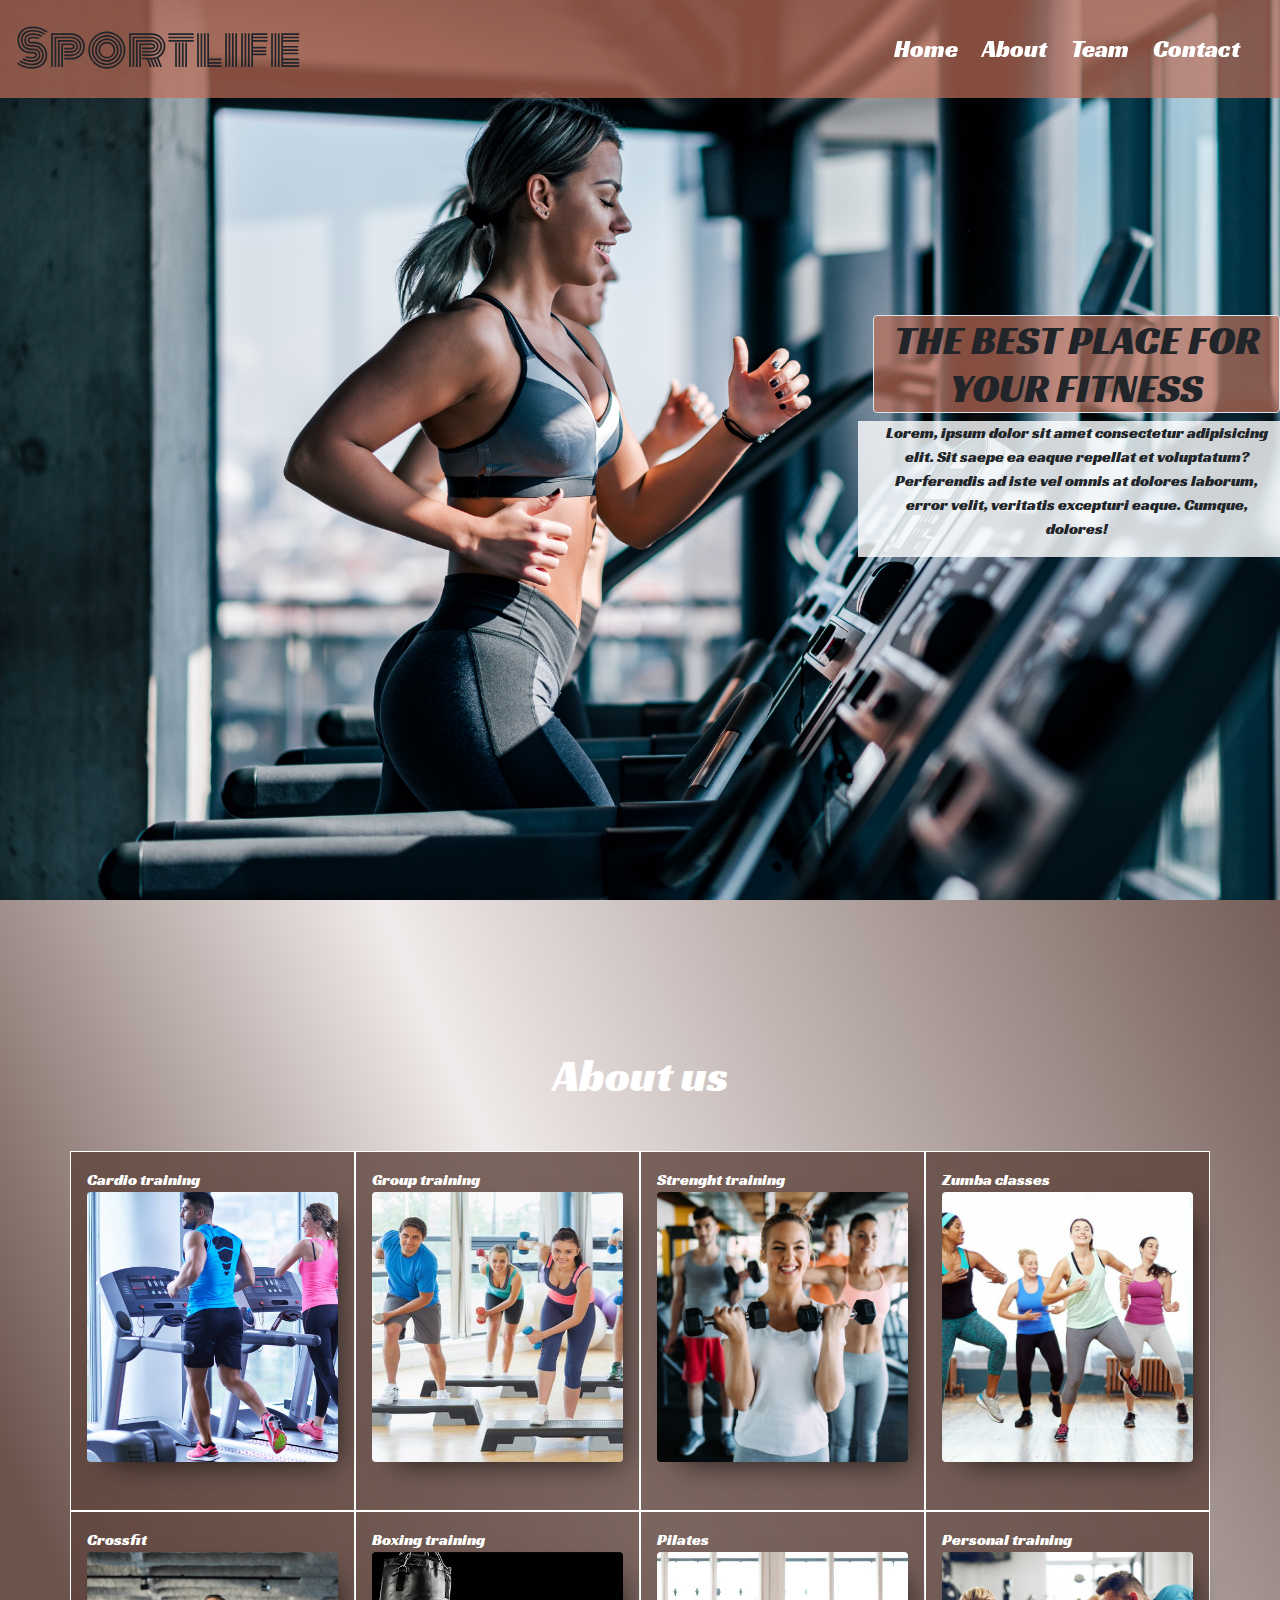
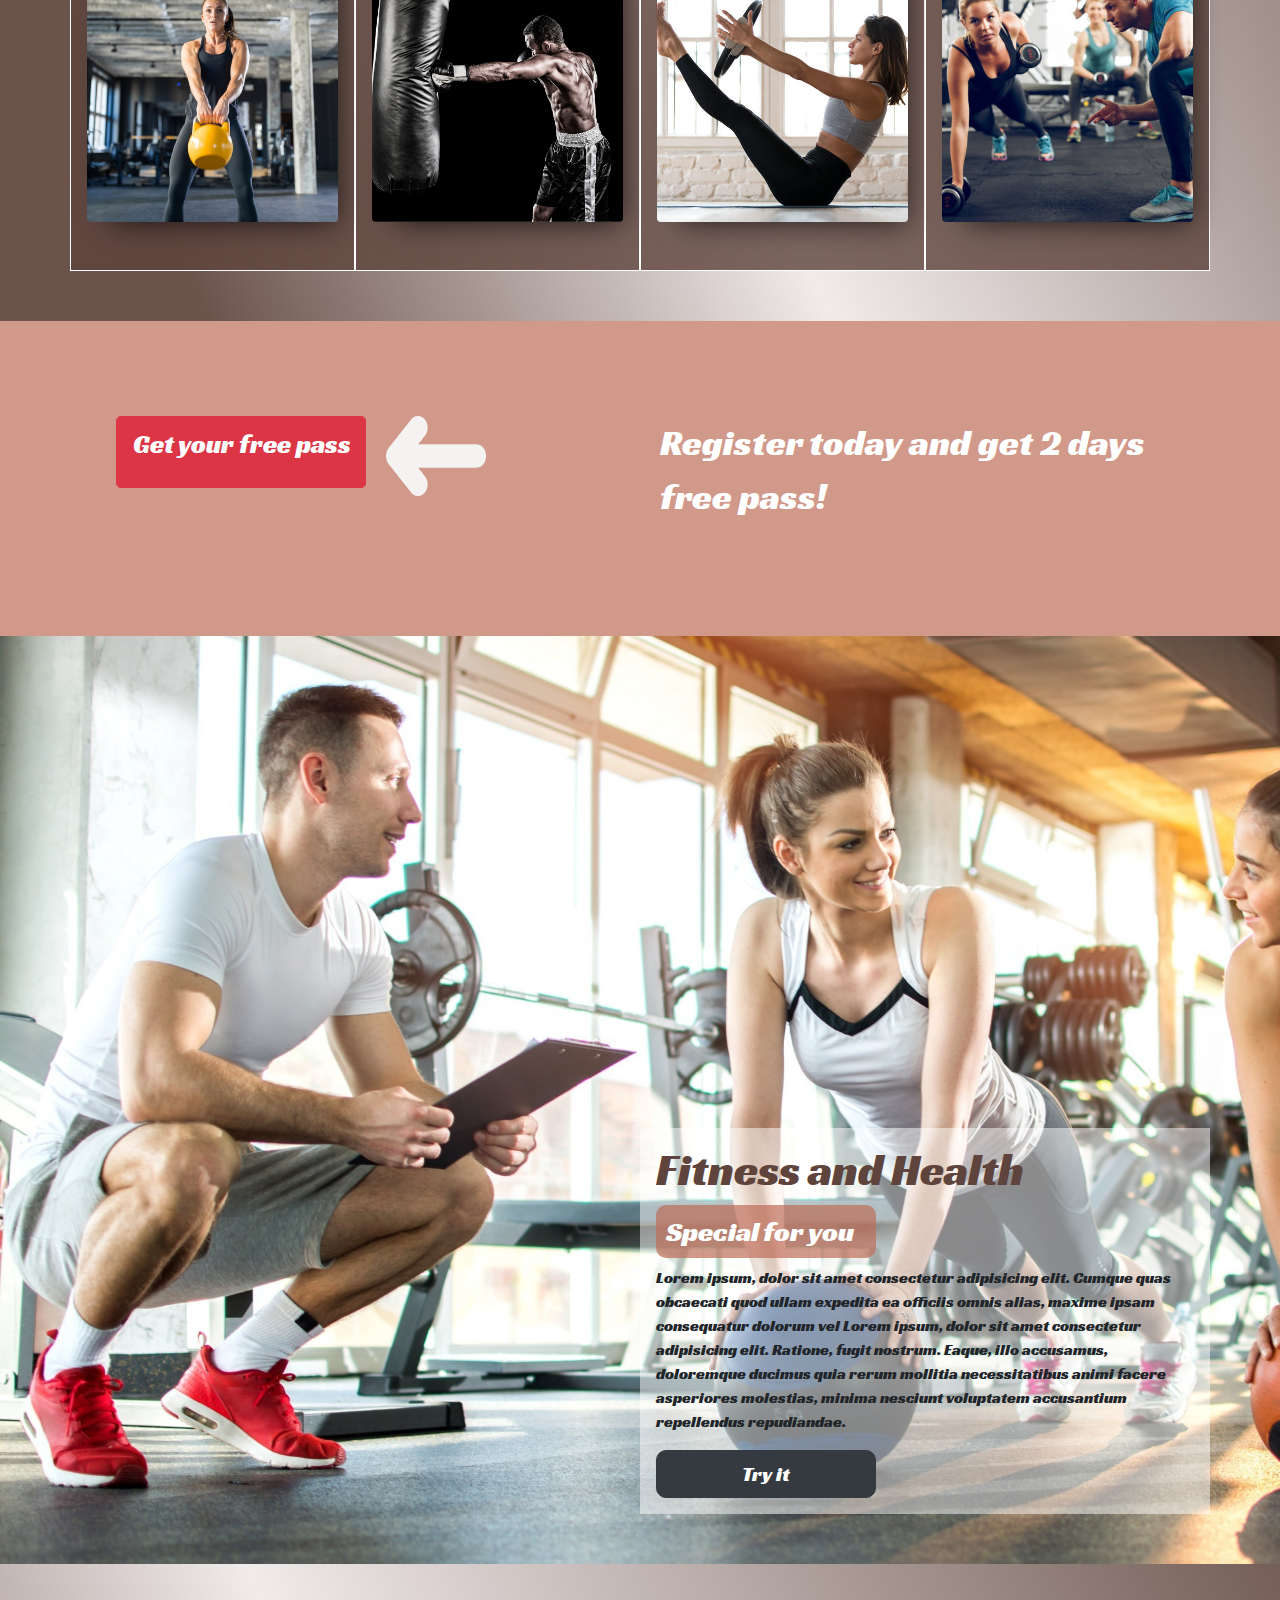
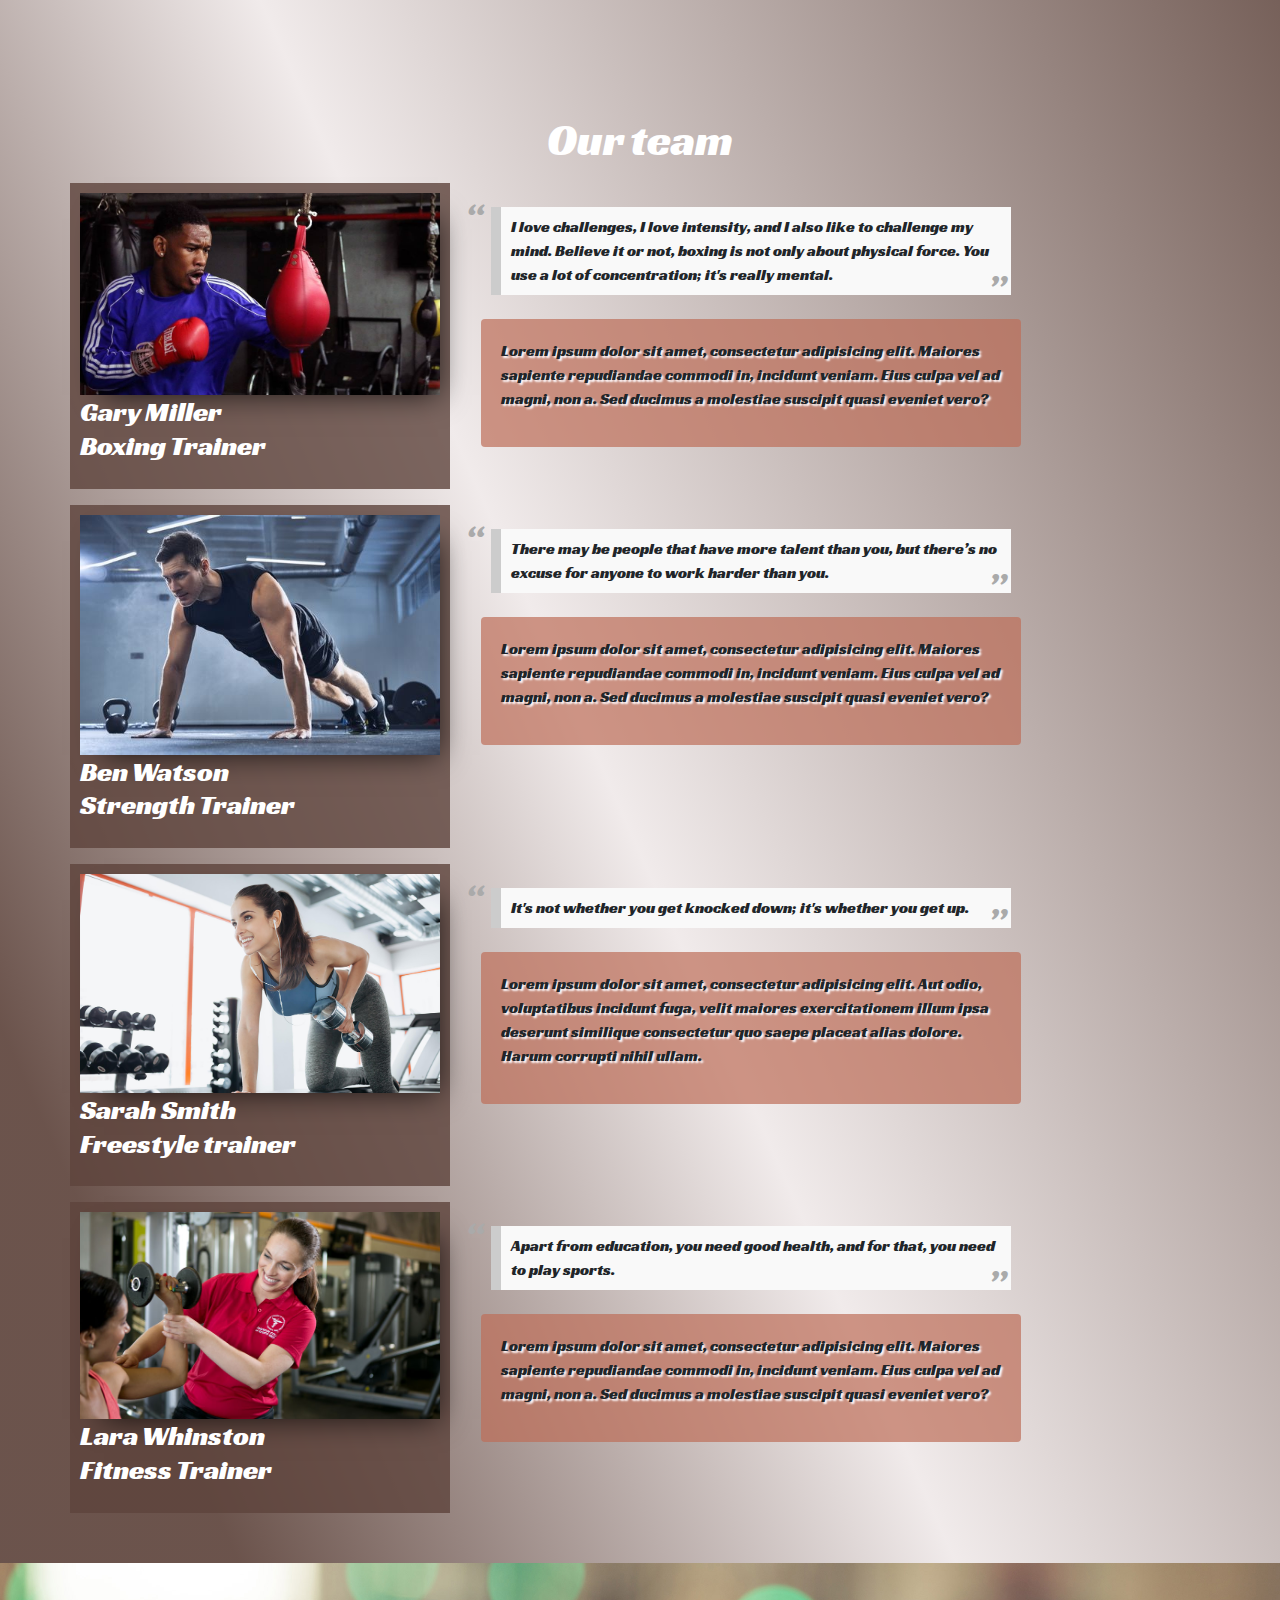
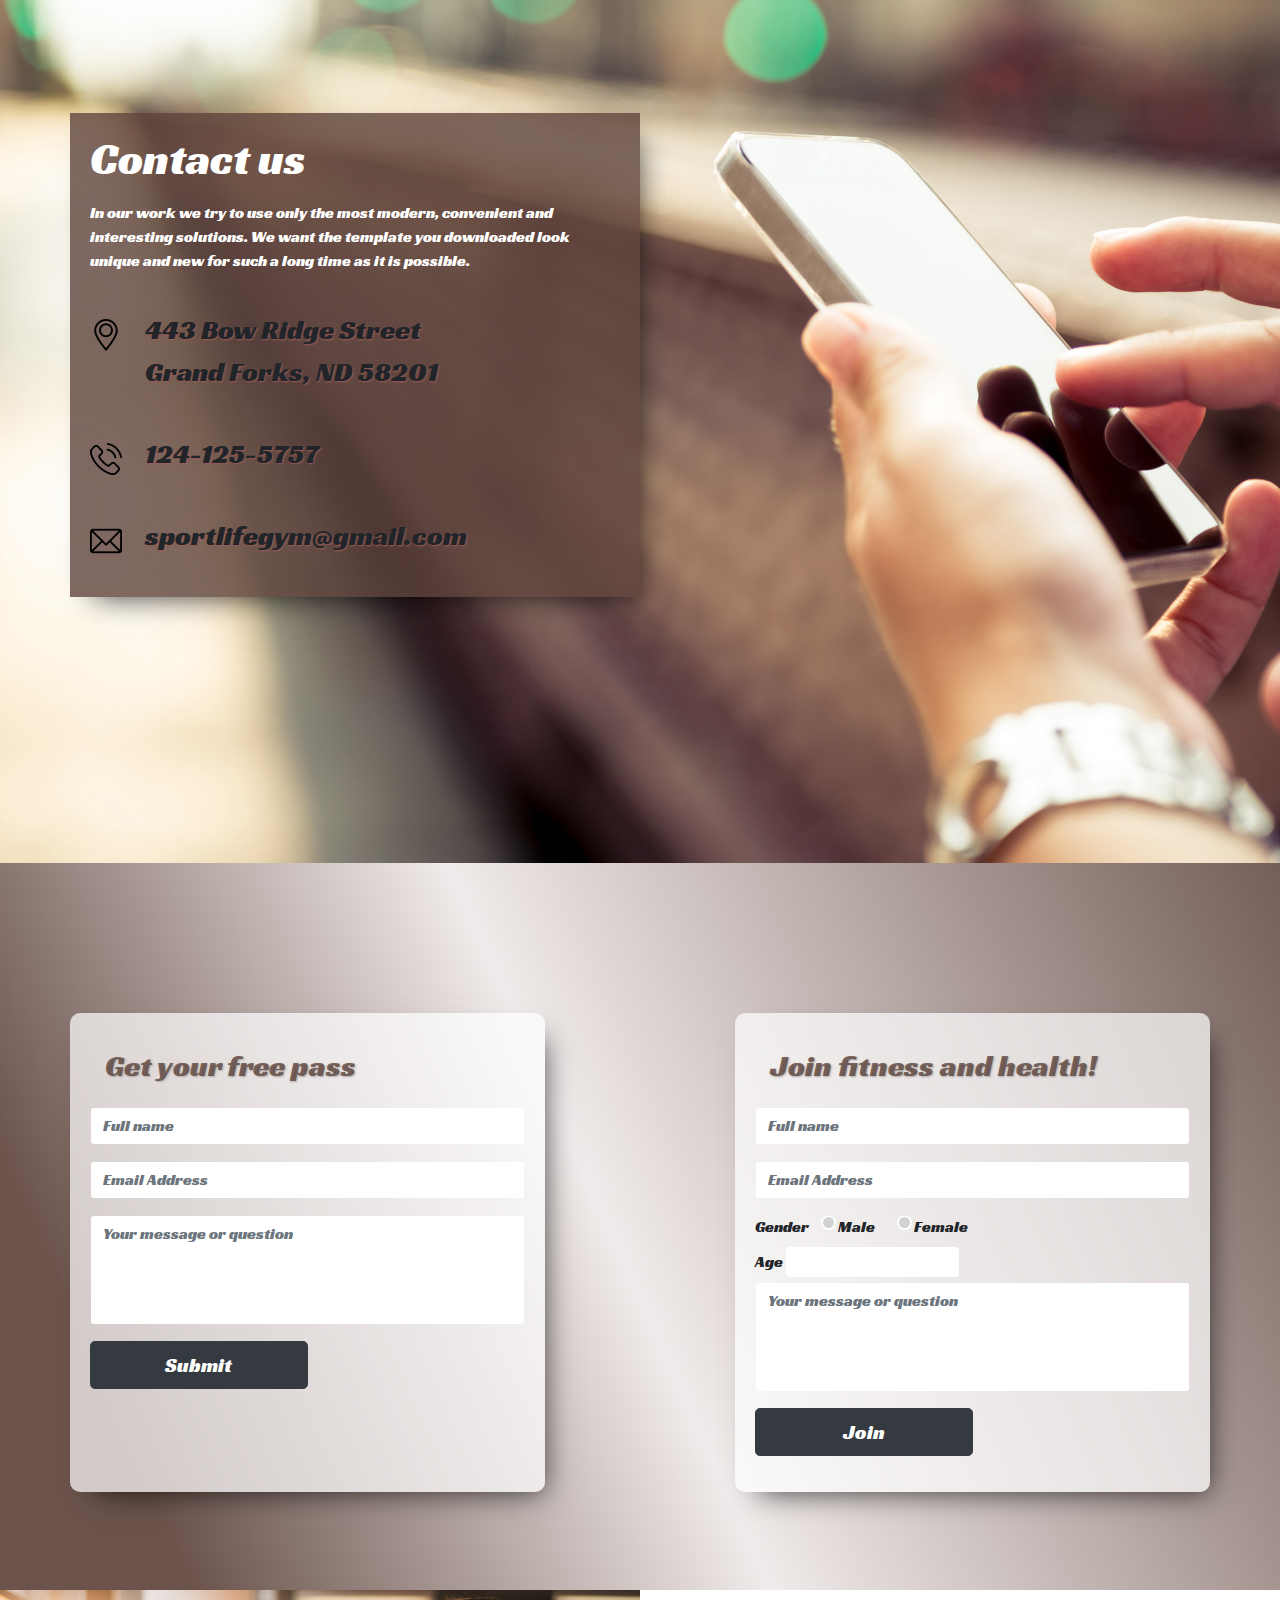
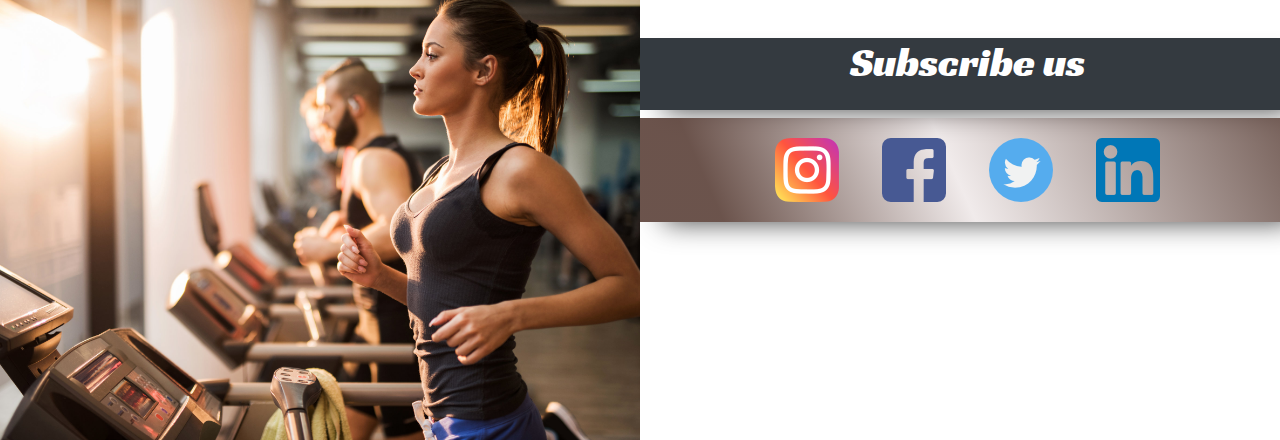
<file: contain/index.html>
<!DOCTYPE html>
<html lang="en">
  <head>
    <meta charset="UTF-8" />
    <meta name="viewport" content="width=device-width, initial-scale=1.0" />
    <meta http-equiv="X-UA-Compatible" content="ie=edge" />
    <title>Document</title>
    <link
      rel="stylesheet"
      href="https://maxcdn.bootstrapcdn.com/bootstrap/4.0.0/css/bootstrap.min.css"
      integrity="sha384-Gn5384xqQ1aoWXA+058RXPxPg6fy4IWvTNh0E263XmFcJlSAwiGgFAW/dAiS6JXm"
      crossorigin="anonymous"
    />
    <link href="main.css" rel="stylesheet" />
    <link
      href="https://fonts.googleapis.com/css?family=Monoton&display=swap"
      rel="stylesheet"
    />
    <link
      href="https://fonts.googleapis.com/css?family=Racing+Sans+One&display=swap"
      rel="stylesheet"
    />
  </head>
  <body>
    <nav class="navbar design_for_navbar">
      <span class="navbar-brand mb-0 logo">Sportlife</span>
      <div class="navbar-nav flex-row">
        <a class="nav-link mr-4 design_for_links" href="#">Home</a>
        <a class="nav-link mr-4 design_for_links" href="#">About</a>
        <a class="nav-link mr-4 design_for_links" href="#">Team</a>
        <a class="nav-link mr-4 design_for_links" href="#">Contact</a>
      </div>
    </nav>
    <header>
      <div class="row div_design_header">
        <div class="col-12 col-sm-8 offset-sm-4 col-lg-4 offset-lg-8">
          <h1 class="border rounded text-center">
            The best place for your fitness
          </h1>
        </div>
        <div class="col-12 col-sm-8 col-lg-4 offset-lg-8 design_paragraph">
          <p class="text-center">
            Lorem, ipsum dolor sit amet consectetur adipisicing elit. Sit saepe
            ea eaque repellat et voluptatum? Perferendis ad iste vel omnis at
            dolores laborum, error velit, veritatis excepturi eaque. Cumque,
            dolores!
          </p>
        </div>
      </div>
    </header>
    <section id="about">
      <h2 class="text-center mt-5 mt-lg-0">About us</h2>
      <div id="main-div-hover">
        <div class="container mt-5 container-visible">
          <div class="row">
            <div
              class="col-6 col-lg-3 border border-white columns div-visible p-3"
            >
              <span class="training-span"> Cardio training </span>
              <div id="cardio" class="rounded"></div>
            </div>
            <div
              class="col-6 col-lg-3 border border-white columns div-visible p-3"
            >
              <span class="training-span">Group training</span>
              <div id="group" class="rounded"></div>
            </div>
            <div
              class="col-6 col-lg-3 border border-white columns div-visible p-3"
            >
              <span class="training-span">Strenght training</span>
              <div id="strenght" class="rounded"></div>
            </div>
            <div
              class="col-6 col-lg-3 border border-white columns div-visible p-3"
            >
              <span class="training-span">Zumba classes</span>
              <div id="zumba" class="rounded"></div>
            </div>
            <div
              class="col-6 col-lg-3 border border-white columns div-visible p-3"
            >
              <span class="training-span"> Crossfit </span>
              <div id="crossfit" class="rounded"></div>
            </div>
            <div
              class="col-6 col-lg-3 border border-white columns div-visible p-3"
            >
              <span class="training-span"> Boxing training </span>
              <div id="boxing" class="rounded"></div>
            </div>
            <div
              class="col-6 col-lg-3 border border-white columns div-visible p-3"
            >
              <span class="training-span"> Pilates </span>
              <div id="pilates" class="rounded"></div>
            </div>
            <div
              class="col-6 col-lg-3 border border-white columns div-visible p-3"
            >
              <span class="training-span"> Personal training </span>
              <div id="personal" class="rounded"></div>
            </div>
          </div>
        </div>
        <div class="container container-hover">
          <div class="row">
            <div class="col-6 col-lg-3 border border-white div-hover">
              <p>
                Lorem ipsum dolor sit amet consectetur, adipisicing elit. Saepe
                beatae praesentium repellendus aliquam inventore magnam
                laboriosam doloremque earum corporis alias, deleniti non enim!
                Laboriosam eaque quasi excepturi officia atque nam. Lorem ipsum
                dolor sit amet consectetur, adipisicing elit. Saepe beatae
                praesentium repellendus aliquam inventore magnam laboriosam
                doloremque earum corporis alias, deleniti non enim! Laboriosam
                eaque quasi excepturi officia atque nam. Lorem ipsum dolor sit
                amet consectetur, adipisicing elit. Saepe beatae praesentium
                repellendus aliquam inventore magnam laboriosam doloremque earum
                corporis alias, deleniti non enim! Laboriosam eaque quasi
                excepturi officia atque nam.
              </p>
            </div>
            <div class="col-6 col-lg-3 border border-white div-hover">
              <p>
                Lorem ipsum dolor sit amet consectetur, adipisicing elit. Saepe
                beatae praesentium repellendus aliquam inventore magnam
                laboriosam doloremque earum corporis alias, deleniti non enim!
                Laboriosam eaque quasi excepturi officia atque nam.
              </p>
            </div>
            <div class="col-6 col-lg-3 border border-white div-hover">
              <p>
                Lorem ipsum dolor sit amet consectetur, adipisicing elit. Saepe
                beatae praesentium repellendus aliquam inventore magnam
                laboriosam doloremque earum corporis alias, deleniti non enim!
                Laboriosam eaque quasi excepturi officia atque nam. entium
                repellendus aliquam inventore magnam laboriosam doloremque earum
                corporis alias, deleniti non enim! Laboriosam eaque quasi
                excepturi officia atque nam. entium repellendus aliquam
                inventore magnam laboriosam doloremque earum corporis alias,
                deleniti non enim! Laboriosam eaque quasi excepturi officia
                atque nam.
              </p>
            </div>
            <div class="col-6 col-lg-3 border border-white div-hover">
              <p>
                Lorem ipsum dolor sit amet consectetur, adipisicing elit. Saepe
                beatae praesentium repellendus aliquam inventore magnam
                laboriosam doloremque earum corporis alias, deleniti non enim!
                Laboriosam eaque quasi excepturi officia atque nam.
              </p>
            </div>
            <div class="col-6 col-lg-3 border border-white div-hover">
              <p>
                Lorem ipsum dolor sit amet consectetur, adipisicing elit. Saepe
                beatae praesentium repellendus aliquam inventore magnam
                laboriosam doloremque earum corporis alias, deleniti non enim!
                Laboriosam eaque quasi excepturi officia atque nam.
              </p>
            </div>
            <div class="col-6 col-lg-3 border border-white div-hover">
              <p>
                Lorem ipsum dolor sit amet consectetur, adipisicing elit. Saepe
                beatae praesentium repellendus aliquam inventore magnam
                laboriosam doloremque earum corporis alias, deleniti non enim!
                Laboriosam eaque quasi excepturi officia atque nam.
              </p>
            </div>
            <div class="col-6 col-lg-3 border border-white div-hover">
              <p>
                Lorem ipsum dolor sit amet consectetur, adipisicing elit. Saepe
                beatae praesentium repellendus aliquam inventore magnam
                laboriosam doloremque earum corporis alias, deleniti non enim!
                Laboriosam eaque quasi excepturi officia atque nam. entium
                repellendus aliquam inventore magnam laboriosam doloremque earum
                corporis alias, deleniti non enim! Laboriosam eaque quasi
                excepturi officia atque nam. entium repellendus aliquam
                inventore magnam laboriosam doloremque earum corporis alias,
                deleniti non enim! Laboriosam eaque quasi excepturi officia
                atque nam.
              </p>
            </div>
            <div class="col-6 col-lg-3 border border-white div-hover">
              <p>
                Lorem ipsum dolor sit amet consectetur, adipisicing elit. Saepe
                beatae praesentium repellendus aliquam inventore magnam
                laboriosam doloremque earum corporis alias, deleniti non enim!
                Laboriosam eaque quasi excepturi officia atque nam.
              </p>
            </div>
          </div>
        </div>
      </div>
    </section>
    <section id="free-pass">
      <div class="container">
        <div class="row row-button m-3">
          <div class="col-12 col-md-6 div-with-button">
            <a href="#" class="btn btn-lg btn-danger pass-button">
              Get your free pass</a
            >
            <img id="white-arrow" src="img/back.png" />
          </div>
          <div class="col-12 col-md-6">
            <p id="register-today-text">
              Register today and get 2 days free pass!
            </p>
          </div>
        </div>
      </div>
    </section>
    <section id="health">
      <div class="container">
        <div class="row">
          <div
            class="col-12 col-sm-8 offset-sm-4 col-lg-6 offset-lg-6 fitness_health p-3"
          >
            <h2 id="health_heading">
              Fitness and Health
            </h2>
            <h3 class="text-white" id="under_health_heading">
              Special for you
            </h3>
            <p>
              Lorem ipsum, dolor sit amet consectetur adipisicing elit. Cumque
              quas obcaecati quod ullam expedita ea officiis omnis alias, maxime
              ipsam consequatur dolorum vel Lorem ipsum, dolor sit amet
              consectetur adipisicing elit. Ratione, fugit nostrum. Eaque, illo
              accusamus, doloremque ducimus quia rerum mollitia necessitatibus
              animi facere asperiores molestias, minima nesciunt voluptatem
              accusantium repellendus repudiandae.
            </p>
            <a href="#" class="btn btn-lg btn-dark try-it-button"> Try it </a>
          </div>
        </div>
      </div>
    </section>
    <section id="trainers">
      <h2 class="text-center mt-5 mb-3 mt-lg-0">Our team</h2>
      <div class="container">
        <div class="row">
          <div class="col-lg-4 mb-3 trainer-div">
            <figure>
              <img class="trainers-photo" src="img/boxing-double-end-bag.jpg" />
              <figcaption>
                <h3 class="text-white">
                  <span>Gary Miller</span> <br />Boxing Trainer
                </h3>
              </figcaption>
            </figure>
          </div>
          <div class="col-lg-6 mb-3 ml-3">
            <blockquote>
              <p>
                I love challenges, I love intensity, and I also like to
                challenge my mind. Believe it or not, boxing is not only about
                physical force. You use a lot of concentration; it's really
                mental.
              </p>
            </blockquote>
            <div class="about-trainer">
              <p>
                Lorem ipsum dolor sit amet, consectetur adipisicing elit.
                Maiores sapiente repudiandae commodi in, incidunt veniam. Eius
                culpa vel ad magni, non a. Sed ducimus a molestiae suscipit
                quasi eveniet vero?
              </p>
            </div>
          </div>
          <div class="col-lg-4 mb-3 trainer-div">
            <figure>
              <img class="trainers-photo" src="img/coach1.jpg" />
              <figcaption>
                <h3 class="text-white">
                  <span>Ben Watson</span> <br />Strength Trainer
                </h3>
              </figcaption>
            </figure>
          </div>
          <div class="col-lg-6 mb-3 ml-3">
            <blockquote>
              <p>
                There may be people that have more talent than you, but there’s
                no excuse for anyone to work harder than you.
              </p>
            </blockquote>
            <div class="about-trainer">
              <p>
                Lorem ipsum dolor sit amet, consectetur adipisicing elit.
                Maiores sapiente repudiandae commodi in, incidunt veniam. Eius
                culpa vel ad magni, non a. Sed ducimus a molestiae suscipit
                quasi eveniet vero?
              </p>
            </div>
          </div>
          <div class="col-lg-4 mb-3 trainer-div">
            <figure>
              <img class="trainers-photo" src="img/sarah.png" />
              <figcaption>
                <h3 class="text-white">
                  <span>Sarah Smith</span> <br />Freestyle trainer
                </h3>
              </figcaption>
            </figure>
          </div>
          <div class="col-lg-6 mb-3 ml-3">
            <blockquote>
              <p>
                It's not whether you get knocked down; it's whether you get up.
              </p>
            </blockquote>
            <div class="about-trainer">
              <p>
                Lorem ipsum dolor sit amet, consectetur adipisicing elit. Aut
                odio, voluptatibus incidunt fuga, velit maiores exercitationem
                illum ipsa deserunt similique consectetur quo saepe placeat
                alias dolore. Harum corrupti nihil ullam.
              </p>
            </div>
          </div>
          <div class="col-lg-4 trainer-div">
            <figure>
              <img class="trainers-photo" src="img/trainer.jpg" />
              <figcaption>
                <h3 class="text-white">
                  <span>Lara Whinston</span> <br />Fitness Trainer
                </h3>
              </figcaption>
            </figure>
          </div>
          <div class="col-lg-6 ml-3">
            <blockquote>
              <p>
                Apart from education, you need good health, and for that, you
                need to play sports.
              </p>
            </blockquote>
            <div class="about-trainer">
              <p>
                Lorem ipsum dolor sit amet, consectetur adipisicing elit.
                Maiores sapiente repudiandae commodi in, incidunt veniam. Eius
                culpa vel ad magni, non a. Sed ducimus a molestiae suscipit
                quasi eveniet vero?
              </p>
            </div>
          </div>
        </div>
      </div>
    </section>
    <section id="contact">
      <div class="container">
        <div class="row">
          <div class="col-lg-6 contact-div">
            <h2 class="text-left mt-5 mb-3 mt-lg-0">Contact us</h2>
            <p class="text-white">
              In our work we try to use only the most modern, convenient and
              interesting solutions. We want the template you downloaded look
              unique and new for such a long time as it is possible.
            </p>
            <div>
              <img class="contact-img" src="img/placeholder.png" />
              <div class="contacts location">
                <span
                  >443 Bow Ridge Street <br />
                  Grand Forks, ND 58201</span
                >
              </div>
            </div>
            <div>
              <img class="contact-img" src="img/phone-call.png" />
              <div class="contacts"><span>124-125-5757</span></div>
            </div>
            <div>
              <img class="contact-img" src="img/email.png" />
              <div class="contacts"><span>sportlifegym@gmail.com</span></div>
            </div>
          </div>
        </div>
      </div>
    </section>
    <section class="forms">
      <div class="container">
        <div class="row">
          <div class="col-lg-5 form-div mb-5">
            <h4 class="form-heading">Get your free pass</h4>
            <form action="">
              <input
                type="text"
                class="form-control mb-3"
                placeholder="Full name"
                name="name"
              />
              <input
                type="email"
                class="form-control mb-3"
                placeholder="Email Address"
                name="email"
              />
              <textarea
                class="form-control textarea-design mb-3"
                rows="4"
                placeholder="Your message or question"
                name="message"
              ></textarea>
              <a href="#" class="btn btn-lg btn-dark submit-but mb-3  w-50">
                Submit
              </a>
            </form>
          </div>
          <div class="col-lg-5 offset-lg-2 form-div mb-5">
            <h4 class="form-heading">Join fitness and health!</h4>
            <form action="">
              <input
                type="text"
                class="form-control mb-3"
                placeholder="Full name"
                name="name"
              />
              <input
                type="email"
                class="form-control mb-3"
                placeholder="Email Address"
                name="email"
              />
              <label>Gender</label>
              <div class="radio_container">
                <input
                  class="radiobutton"
                  type="radio"
                  name="gender"
                  id="male"
                  value="male"
                />
                <label class="radio_label" for="male">Male</label>
              </div>
              <div class="radio_container">
                <input
                  class="radiobutton"
                  type="radio"
                  name="gender"
                  id="female"
                  value="female"
                />
                <label class="radio_label" for="female">Female</label>
              </div>
              <div>
                <label for="age" min="1" max="99">Age</label>
                <input type="number" class="age-form" />
              </div>
              <textarea
                class="form-control textarea-design mb-3"
                rows="4"
                placeholder="Your message or question"
                name="message"
              ></textarea>
              <a href="#" class="btn btn-lg btn-dark submit-but mb-3 w-50">
                Join
              </a>
            </form>
          </div>
        </div>
      </div>
    </section>
    <footer>
      <div class="row">
        <div class="col-lg-6 image-invisible-footer" id="image-footer"></div>
        <div class="col-lg-6 p-0" id="subscribe-div">
          <h4 class=" text-center mt-5 text-white bg-dark w-100 subscribe-heading">Subscribe us</h4>
          <div id="footer_container">
              <a class="footer_icons" href="#"><img class="icon-image" src="img/instagram.png"></a> 
              <a class="footer_icons" href="#"><img class="icon-image" src="img/facebook.png"></a>
              <a class="footer_icons" href="#"><img class="icon-image" src="img/twitter.png"></a>
              <a class="footer_icons" href="#"><img class="icon-image" src="img/linkedin.png"></a>
              </div>
        </div>
      </div>
    </footer>
  </body>
</html>
</file>
<file: contain/main.css>
body {
  width: 100%;
  height: 100%;
  overflow-x: hidden;
  font-family: "Racing Sans One", cursive;
}
@font-face {
  font-family: 'Racing Sans One';
  font-style: normal;
  font-weight: 400;
  src: url('../fonts/racing-sans-one-v7-latin-regular.eot'); 
  src: local('Racing Sans One'), local('RacingSansOne-Regular'),
       url('../fonts/racing-sans-one-v7-latin-regular.eot?#iefix') format('embedded-opentype'), 
       url('../fonts/racing-sans-one-v7-latin-regular.woff2') format('woff2'), 
       url('../fonts/racing-sans-one-v7-latin-regular.woff') format('woff'), 
       url('../fonts/racing-sans-one-v7-latin-regular.ttf') format('truetype'), 
       url('../fonts/racing-sans-one-v7-latin-regular.svg#RacingSansOne') format('svg');
}
.logo {
  font-family: "Monoton", cursive;
  font-size: 3rem;
}
.design_for_links {
  color: white;
  font-size: 1.5rem;
}
.design_for_navbar {
  position: fixed;
  display: flex;
  justify-content: space-between;
  top: 0;
  left: 0;
  right: 0;
  background: rgba(189, 109, 89, 0.7);
  z-index: 100;
}
.design_for_links:hover {
  color: rgba(94, 68, 60, 0.8);
}
header {
  position: relative;
  width: 100%;
  height: 100vh;
  background-image: url(img/cardio-workout.jpg);
  background-size: cover;
  background-position: center;
  background-position-y: top;
  background-repeat: no-repeat;
}
h1 {
  text-transform: uppercase;
  text-align: right;
  background-color: rgba(189, 109, 89, 0.7);
}
.div_design_header {
  position: absolute;
  right: 0;
  top: 35%;
}
.design_paragraph {
  background-color: rgba(255, 255, 255, 0.8);
}
#about {
  width: 100%;
  min-height: 100vh;
  padding-top: 150px;
  padding-bottom: 50px;
  background: rgb(94, 68, 60);
  background: linear-gradient(
    66deg,
    rgba(94, 68, 60, 0.9192051820728291) 12%,
    rgba(156, 116, 116, 0.14609593837535018) 48%,
    rgba(94, 68, 60, 0.8603816526610644) 100%
  );
}
.columns {
  background-color: rgba(94, 68, 60, 0.8);
}
h2 {
  font-size: 44px;
  color: white;
}
#cardio {
  background-image: url("img/Cardio-Treadmill.jpg");
  background-repeat: no-repeat;
  background-size: cover;
  height: 30vh;
  box-shadow: 11px 13px 28px -13px rgba(0, 0, 0, 0.75);
}
#group {
  background-image: url("img/FRONT\ rsz_1shutterstock_162568466_0.jpg");
  background-repeat: no-repeat;
  background-size: cover;
  height: 30vh;
  box-shadow: 11px 13px 28px -13px rgba(0, 0, 0, 0.75);
}
#strenght {
  background-image: url("img/thezoo-weighttraining.jpg");
  background-repeat: no-repeat;
  background-size: cover;
  background-position: top;
  height: 30vh;
  box-shadow: 11px 13px 28px -13px rgba(0, 0, 0, 0.75);
}
#zumba {
  background-image: url("img/ihs_0-116_15000_1__jpg_crop_jpeg-1080x648.jpg");
  background-repeat: no-repeat;
  background-size: cover;
  background-position: top;
  height: 30vh;
  box-shadow: 11px 13px 28px -13px rgba(0, 0, 0, 0.75);
}
#crossfit {
  background-image: url("img/GettyImages-931805226-crossfitgames-alvarez.jpg");
  background-repeat: no-repeat;
  background-size: cover;
  background-position: top;
  height: 30vh;
  box-shadow: 11px 13px 28px -13px rgba(0, 0, 0, 0.75);
}
#boxing {
  background-image: url("img/cross_punch_boxing_main_0.jpg");
  background-repeat: no-repeat;
  background-size: cover;
  background-position: top;
  height: 30vh;
  box-shadow: 11px 13px 28px -13px rgba(0, 0, 0, 0.75);
}
#pilates {
  background-image: url("img/pilates-strong-upper-body.jpg");
  background-repeat: no-repeat;
  background-size: cover;
  background-position: top;
  height: 30vh;
  box-shadow: 11px 13px 28px -13px rgba(0, 0, 0, 0.75);
}
#personal {
  background-image: url("img/certified-pseronal-trainer-course-sq.jpg");
  background-repeat: no-repeat;
  background-size: cover;
  background-position: top;
  height: 30vh;
  box-shadow: 11px 13px 28px -13px rgba(0, 0, 0, 0.75);
}
.training-span {
  color: white;
}
.div-hover {
  background-color: white;
  padding: 10px;
  height: 40vh;
  text-shadow: 1px 1px 2px #9E5B54;
  overflow: auto;
  opacity: 0;
  transition-property: opacity;
  transition-duration: 1.5s;
  transition-delay: 0.3s;
}
.div-visible {
  min-height: 40vh;
}
#main-div-hover {
  position: relative;
}
.container-hover {
  position: absolute;
  top: 0;
  margin-left: 50%;
  transform: translatex(-50%);
}
.div-hover:hover {
  opacity: 1;
  transition-property: opacity;
  transition-duration: 1.5s;
  transition-delay: 0.3s;
}
#free-pass {
  position: relative;
  width: 100%;
  min-height: 35vh;
  background-color: rgba(189, 109, 89, 0.7);
}
.pass-button {
  width: 250px;
  height: 8vh;
  font-size: 26px;
  transition: width  1s linear;
}
.pass-button:hover{
 width: 320px;
 font-size: 34px;
 transition: font-size 1s linear;
}
.row-button {
  position: absolute;
  top: 25%;
}
#white-arrow {
  width: 100px;
  height: 80px;
  margin-left: 20px;
}
@media (max-width: 576px){
  #white-arrow {
    width: 70px;
    height: 40px;
    margin-left: 20px;
    align-self: center;
  }
}
.div-with-button {
  display: flex;
  flex-direction: row;
}
#register-today-text {
  font-size: 36px;
  color: white;
}
#health {
  background-image: url(img/girls_exercise_balls.jpg);
  background-repeat: no-repeat;
  background-size: cover;
  width: 100%;
  min-height: 100vh;
  padding-top: 150px;
  padding-bottom: 50px;
}
@media (max-width: 992px){
  #health{
    background-image: url(img/running-collection.jpg);
    background-size: cover;
    background-repeat: no-repeat;
    background-position: center;
  }
}
.fitness_health {
  background: rgba(255, 255, 255, 0.5);
  margin-top: 30%;
}
#health_heading {
  color: rgb(94, 68, 60);
}
#under_health_heading {
  width: 220px;
  background: rgba(189, 109, 89, 0.7);
  padding: 10px;
  border-radius: 10px;
}
.try-it-button {
  width: 220px;
  border-radius: 10px;
}
.trainers-photo {
  width: 100%;
  box-shadow: 11px 13px 28px -13px rgba(0, 0, 0, 0.75);
}
.trainer-div {
  background-color: rgba(94, 68, 60, 0.8);
  padding: 10px;
}
#trainers{
  background: linear-gradient(
    66deg,
    rgba(94, 68, 60, 0.9192051820728291) 12%,
    rgba(156, 116, 116, 0.14609593837535018) 48%,
    rgba(94, 68, 60, 0.8603816526610644) 100%
  );
  width: 100%;
  min-height: 100vh;
  padding-top: 150px;
  padding-bottom: 50px;
}
blockquote {
  background:#f9f9f9;
  border-left:10px solid #ccc;
  margin:1.5em 10px;
  padding:.5em 10px;
}
blockquote:before {
  color:#ccc;
  content:";
  font-size: 4em;
  line-height:.1em;
  margin-right: .25em;
  vertical-align: -.4em;
  quotes: '\201c' '\201d';
}
blockquote p {
  display:inline;
}
blockquote::before, 
blockquote::after {
  position: absolute; 
  font-size: 25pt; 
  color: #aaa; 
}
blockquote::before {
  content: '\201c'; 
  left: 0; 
}

blockquote::after {
  content: '\201d';
  right: 30px;
}
.about-trainer{
  background: rgba(189, 109, 89, 0.7);
  max-height: 200px;
  padding: 20px;
  border-radius: 4px;
  overflow: auto;
  text-shadow: 2px 2px 2px #FFFCFF;
}
@media (max-width: 768px){
  .about-trainer, blockquote{
    display: none;
  }
}
#contact{
  width: 100%;
  min-height: 100vh;
  padding-top: 150px;
  padding-bottom: 50px;
  background-image: url(img/bosch-contact.jpg);
  background-repeat: no-repeat;
  background-size: cover;
}
.contact-div{
  background: rgba(94, 68, 60, 0.8);
  box-shadow: 11px 13px 28px -13px rgba(0, 0, 0, 0.75);
  padding: 20px;
}
.contacts{
  display: inline-block;
  margin: 20px;
  font-size: 28px;
  text-shadow: 1px 1px 2px #9E5B54;
}
.contact-img{
  vertical-align: top;
  margin-top: 30px;
}
@media (max-width: 992px){
  #contact{
    background-image: url(img/pr-1100_with_ab-3000.jpg);
    background-size: cover;
    background-repeat: no-repeat;
    background-position: center;
  }
}
@media (max-width: 576px) {
  .contacts{
    font-size: 20px;
  }
}
@media (max-width: 576px) {
  .contact-img{
    margin-top: 22px;
  }
}
.forms{
  background: linear-gradient(
    66deg,
    rgba(94, 68, 60, 0.9192051820728291) 12%,
    rgba(156, 116, 116, 0.14609593837535018) 48%,
    rgba(94, 68, 60, 0.8603816526610644) 100%
  );
  width: 100%;
  min-height: 80vh;
  padding-top: 150px;
  padding-bottom: 50px;
}
.form-div{
  background: rgba(255, 255, 255, 0.7);
  min-height: 20vh;
  box-shadow: 11px 13px 28px -13px rgba(0, 0, 0, 0.75);
  border-radius: 10px;
  padding: 20px;
}
.form-heading{
  padding: 15px;
  font-size: 30px;
  color: rgba(94, 68, 60, 0.8);
  text-shadow: 1px 1px 2px #aaa;
}
.textarea-design{
  width: 100%;
  resize: none;
  border-color: transparent transparent;
}
.form-control{
  border-color: transparent transparent;
}
.form-control:focus {
  border-color: inherit;
  -webkit-box-shadow: none;
  box-shadow: none;
}
input[type='radio']:after {
  width: 15px;
  height: 15px;
  border-radius: 15px;
  top: -2px;
  left: -1px;
  position: relative;
  background-color: #d1d3d1;
  content: '';
  display: inline-block;
  visibility: visible;
  border: 2px solid white;
}

input[type='radio']:checked:after {
  width: 15px;
  height: 15px;
  border-radius: 15px;
  top: -2px;
  left: -1px;
  position: relative;
  background-color: rgba(189, 109, 89, 1);
  content: '';
  display: inline-block;
  visibility: visible;
  border: 2px solid white;
}
.radio_container{
  display:inline-block;
  margin-right: 10px;
  margin-left: 10px;
}
.age-form{
  border-color: transparent transparent;
  border-radius: .25rem;
}
.age-form:focus{
  outline: none;
  border: 1px solid black;
}
footer{
  width: 100%;
  height: 50vh;
}
#image-footer{
  background-image: url(img/girl_running_treadmill.jpg);
  background-size: cover;
  background-position: top;
  height: 50vh;
}
.footer_icons{
  color: white;
  text-decoration: none;
}
#footer_container{
  text-align: center;
  box-shadow: 11px 13px 28px -13px rgba(0, 0, 0, 0.75);
  background: linear-gradient(
    66deg,
    rgba(94, 68, 60, 0.9192051820728291) 12%,
    rgba(156, 116, 116, 0.14609593837535018) 48%,
    rgba(94, 68, 60, 0.8603816526610644) 100%
  );;
}
.icon-image{
 padding: 20px;
}
.subscribe-heading{
  font-size: 40px;
  height: 8vh;
  box-shadow: 11px 13px 28px -13px rgba(0, 0, 0, 0.75);
}
@media (max-width: 992px){
  .image-invisible-footer{
    display: none;
  }
}
@media (max-width: 992px){
  footer{
    height: 30vh;
  }
}
</file>
